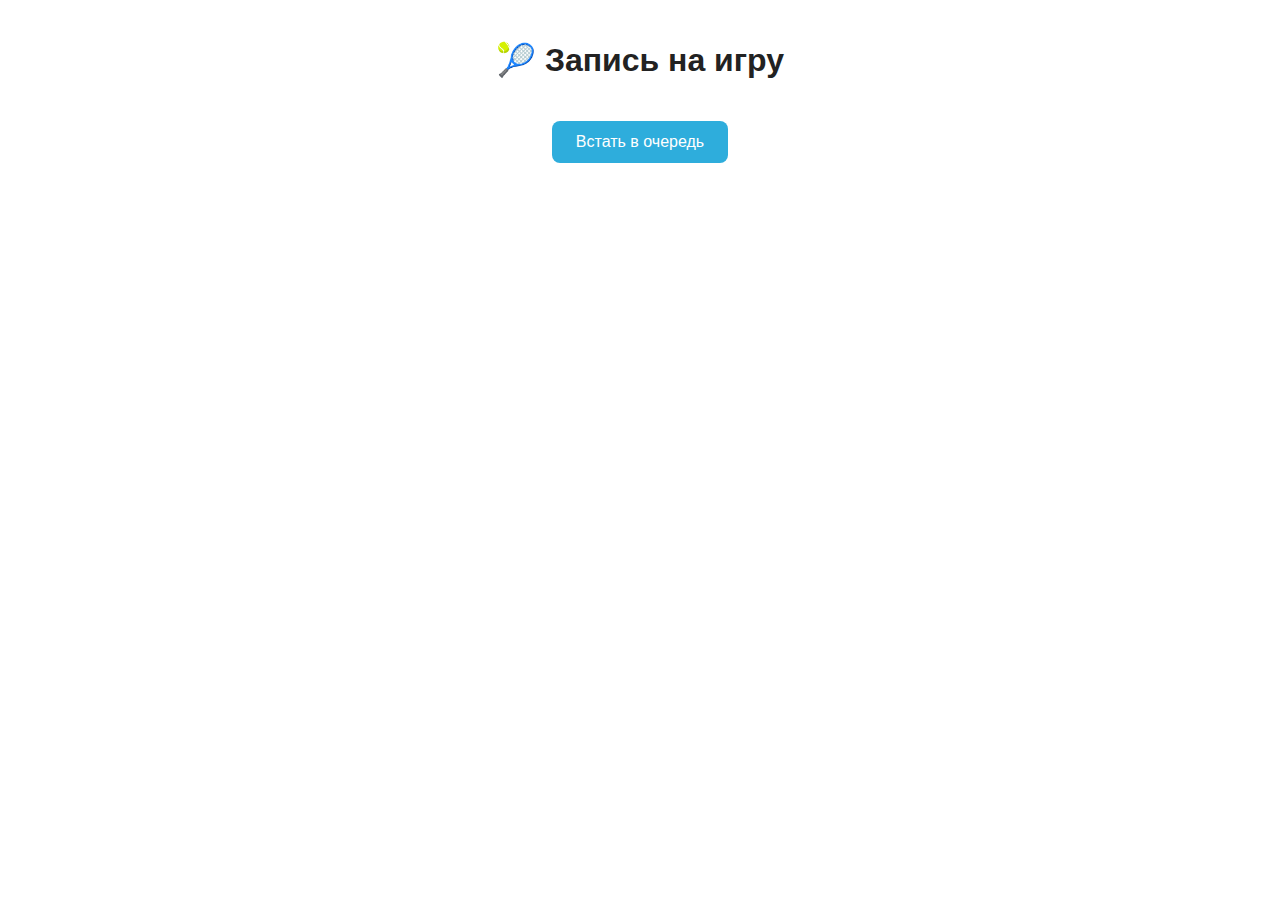
<file: index.html>
<!DOCTYPE html>
<html lang="ru">
<head>
    <meta charset="UTF-8">
    <meta name="viewport" content="width=device-width, initial-scale=1.0">
    <title>Tennis Courts</title>
    <link rel="stylesheet" href="../static/styles.css">
    <script src="https://telegram.org/js/telegram-web-app.js"></script>
</head>
<body>
    <div class="container">
        <h1>🎾 Запись на игру</h1>
        
        <div id="user-info"></div>
        
        <button id="queue-btn" class="tg-button">
            Встать в очередь
        </button>
        
        <div id="queue-status"></div>
    </div>

    <script>
        const tg = window.Telegram.WebApp;
        tg.expand();
        
        // Показываем данные пользователя
        document.getElementById('user-info').innerHTML = `
            <p>Игрок: ${tg.initDataUnsafe.user?.first_name || 'Гость'}</p>
        `;
        
        // Обработчик кнопки
        document.getElementById('queue-btn').addEventListener('click', () => {
            fetch('/api/queue', {
                method: 'POST',
                headers: {'Content-Type': 'application/json'},
                body: JSON.stringify({
                    user_id: tg.initDataUnsafe.user?.id,
                    action: 'join_queue'
                })
            })
            .then(response => response.json())
            .then(data => {
                document.getElementById('queue-status').innerHTML = 
                    '<p class="success">Вы в очереди!</p>';
                tg.close();
            });
        });
    </script>
</body>
</html>
</file>
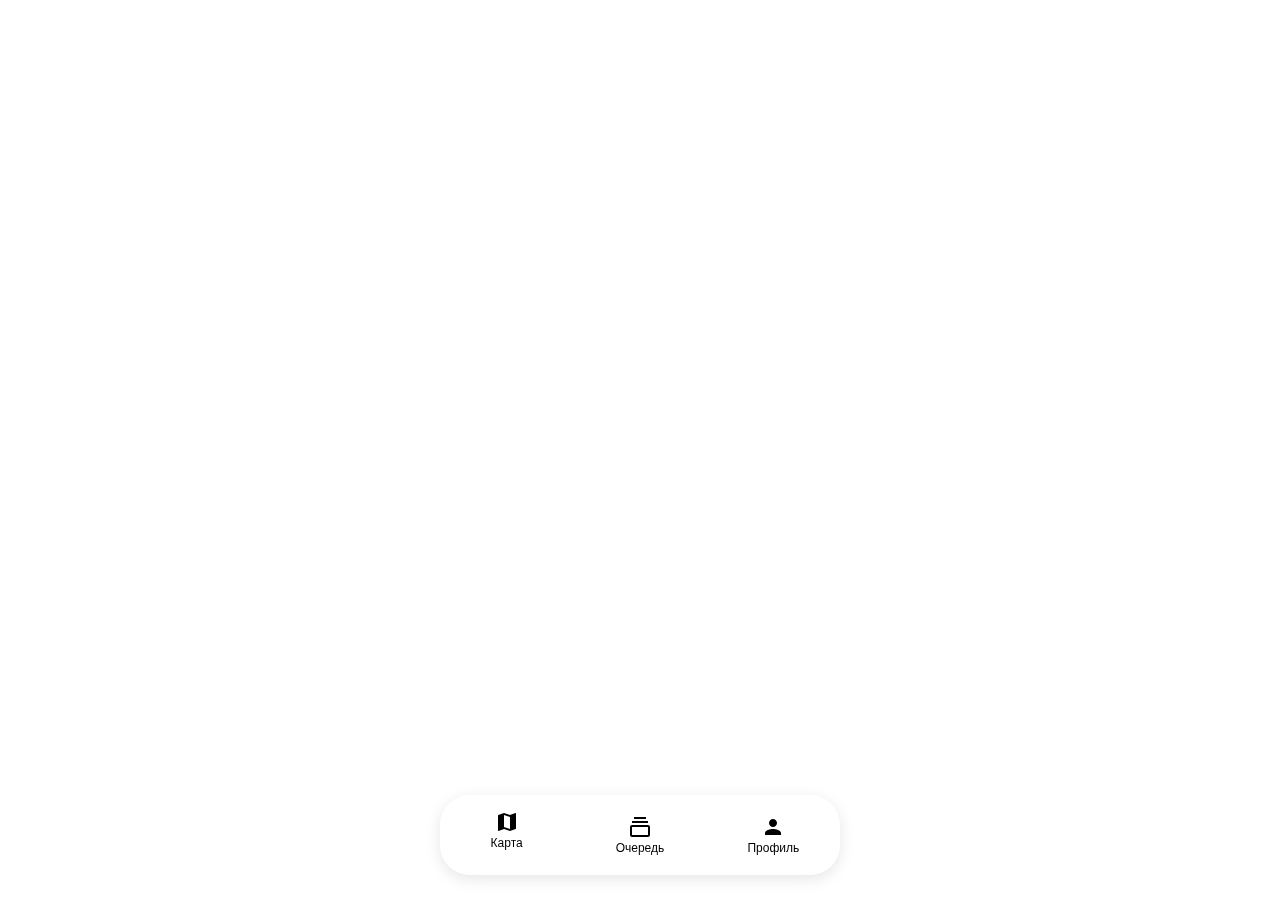
<file: static/map.html>
<!DOCTYPE html>
<html lang="ru">
<head>
    <meta charset="UTF-8">
    <meta name="viewport" content="width=device-width, initial-scale=1.0">
    <title>Карты</title>
    <script src="https://telegram.org/js/telegram-web-app.js"></script>
    <style>
        /* Reset и базовые стили */
        body, html {
            margin: 0;
            padding: 0;
            height: 100%;
            font-family: -apple-system, BlinkMacSystemFont, sans-serif;
            overflow: hidden;
        }
        
        /* Контейнер карты */
        .map-iframe-container {
            position: fixed;
            top: 0;
            left: 0;
            width: 100%;
            height: 100%;
            z-index: 1;
        }
        
        /* Сама карта */
        .map-iframe {
            width: 100%;
            height: 100%;
            border: none;
        }

.tabs {
    position: fixed;
    bottom: 25px; /* Отступ от нижнего края */
    left: 50%;
    transform: translateX(-50%);
    width: calc(100% - 40px); /* Ширина с отступами по бокам */
    max-width: 400px; /* Максимальная ширина */
    height: 60px;
    display: flex;
    justify-content: space-around;
    background: var(--tg-theme-bg-color);
    border-radius: 30px; /* Закругление как у капсулы */
    box-shadow: 0 4px 15px rgba(0, 0, 0, 0.1); /* Тень для "плавающего" эффекта */
    z-index: 100;
    padding: 10px 0;
    margin: 0 auto;
    border: 1px solid var(--tg-theme-secondary-bg-color); /* Граница для контраста */
}

        .tab {
            display: flex;
            flex-direction: column;
            align-items: center;
            justify-content: center;
            text-decoration: none;
            color: var(--tg-theme-hint-color);
            flex: 1;
            height: 100%;
            transition: all 0.2s ease;
        }
        
        .tab.active {
            color: var(--tg-theme-button-color);
            transform: translateY(-5px);
        }
        
        .tab-icon {
            width: 24px;
            height: 24px;
            margin-bottom: 2px;
        }
        
        .tab span {
            font-size: 12px;
            font-weight: 500;
        }
        
        @media (prefers-color-scheme: dark) {
            .tabs {
                background: #1e1e1e;
            }
            .tab {
                color: #aaa;
            }
            .tab.active {
                color: #50b83c;
            }
        }
    </style>
</head>
<body>
    <!-- Контейнер карты -->
    <div class="map-iframe-container">
        <iframe 
            src="https://yandex.ru/map-widget/v1/?um=constructor%3A364c361b98ec98810672f3b77dfe80b8487de7eac5cd0f7d7b694e1b883f34e4&amp;source=constructor"
            class="map-iframe"
            frameborder="0"
            allowfullscreen
            aria-label="Карта теннисных кортов">
        </iframe>
    </div>

    <!-- Нижняя панель -->
    <div class="tabs">
        <a href="/map" class="tab active">
            <svg class="tab-icon" viewBox="0 0 24 24">
                <path fill="currentColor" d="M20.5 3l-.16.03L15 5.1 9 3 3.36 4.9c-.21.07-.36.25-.36.48V20.5c0 .28.22.5.5.5l.16-.03L9 18.9l6 2.1 5.64-1.9c.21-.07.36-.25.36-.48V3.5c0-.28-.22-.5-.5-.5zM15 19l-6-2.11V5l6 2.11V19z"/>
            </svg>
            <span>Карта</span>
        </a>
        <a href="/queue" class="tab">
            <svg class="tab-icon" viewBox="0 0 24 24">
                <path fill="currentColor" d="M4 6h16v2H4zm2-4h12v2H6zm14 8H4c-1.1 0-2 .9-2 2v8c0 1.1.9 2 2 2h16c1.1 0 2-.9 2-2v-8c0-1.1-.9-2-2-2zm0 10H4v-8h16v8z"/>
            </svg>
            <span>Очередь</span>
        </a>
        <a href="/profile" class="tab">
            <svg class="tab-icon" viewBox="0 0 24 24">
                <path fill="currentColor" d="M12 12c2.21 0 4-1.79 4-4s-1.79-4-4-4-4 1.79-4 4 1.79 4 4 4zm0 2c-2.67 0-8 1.34-8 4v2h16v-2c0-2.66-5.33-4-8-4z"/>
            </svg>
            <span>Профиль</span>
        </a>
    </div>

    <script>
        // Динамическая подстройка высоты
        function adjustMapHeight() {
            const mapContainer = document.querySelector('.map-iframe-container');
            const tabs = document.querySelector('.tabs');
            
            if (mapContainer && tabs) {
                const tabsHeight = tabs.offsetHeight;
                mapContainer.style.bottom = `${tabsHeight/2}px`;
            }
        }

        // Инициализация
        document.addEventListener('DOMContentLoaded', () => {
            adjustMapHeight();
            window.addEventListener('resize', adjustMapHeight);
            
            // Инициализация Telegram WebApp
            if (window.Telegram?.WebApp?.expand) {
                window.Telegram.WebApp.expand();
            }
        });
    </script>
            <script src="/static/js/map.js"></script>
</body>
</html>
</file>
<file: static/styles.css>
body {
    font-family: Arial, sans-serif;
    background: var(--tg-theme-bg-color, #ffffff);
    color: var(--tg-theme-text-color, #222222);
    padding: 20px;
    margin: 0;
}

.container {
    max-width: 600px;
    margin: 0 auto;
    text-align: center;
}

.tg-button {
    background: var(--tg-theme-button-color, #2eaddc);
    color: var(--tg-theme-button-text-color, #ffffff);
    border: none;
    padding: 12px 24px;
    border-radius: 8px;
    font-size: 16px;
    cursor: pointer;
    margin-top: 20px;
}

.success {
    color: var(--tg-theme-link-color, #2eaddc);
    margin-top: 20px;
}
</file>
